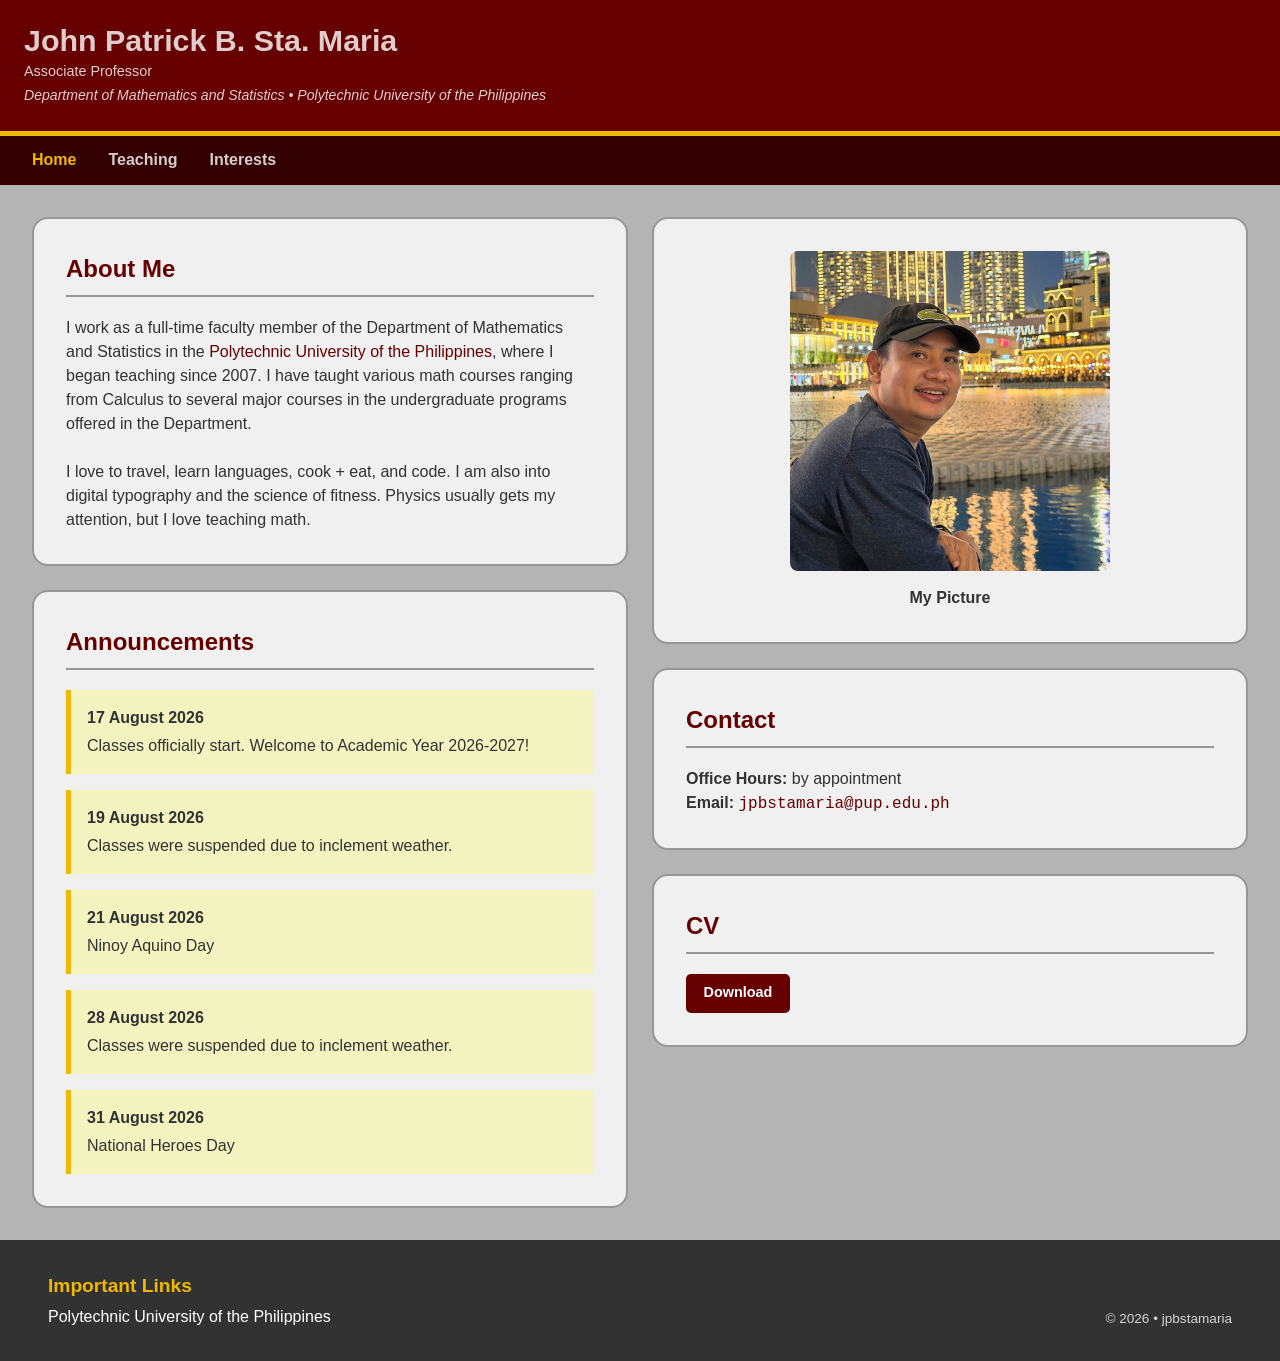
<file: index.html>
<!DOCTYPE html>
<html lang="en">
<head>
  <meta charset="UTF-8">
  <meta name="viewport" content="width=device-width, initial-scale=1.0">
  <title>John Patrick B. Sta. Maria - Home</title>
  <link rel="stylesheet" href="style.css">
</head>
<body>

  <header>
    <h1>John Patrick B. Sta. Maria</h1>
    <div class="subtitle">Associate Professor</div>
    <div class="department">Department of Mathematics and Statistics • Polytechnic University of the Philippines</div>
  </header>

  <nav>
    <a href="index.html" class="active">Home</a>
    <a href="pages/teaching.html">Teaching</a>
    <a href="pages/interests.html">Interests</a>
  </nav>

  <main class="container">
    <div class="grid-layout">
      
      <!-- Left Column -->
      <div class="column">
        <section class="card">
          <h2 class="card-title">About Me</h2>
          <hr class="card-divider">
          <p>I work as a full-time faculty member of the Department of Mathematics and Statistics in the <a href="https://www.pup.edu.ph" target="_blank">Polytechnic University of the Philippines</a>, where I began teaching since 2007. I have taught various math courses ranging from Calculus to several major courses in the undergraduate programs offered in the Department.</p>
          <br>
          <p>I love to travel, learn languages, cook + eat, and code. I am also into digital typography and the science of fitness. Physics usually gets my attention, but I love teaching math.</p>
        </section>

        <section class="card">
          <h2 class="card-title">Announcements</h2>
          <hr class="card-divider">
          <div class="note">
            <span class="note-date">17 August 2026</span>
            <p>Classes officially start. Welcome to Academic Year 2026-2027!</p>
          </div>
          <div class="note">
            <span class="note-date">19 August 2026</span>
            <p>Classes were suspended due to inclement weather.</p>
          </div>
          <div class="note">
            <span class="note-date">21 August 2026</span>
            <p>Ninoy Aquino Day</p>
          </div>
          <div class="note">
            <span class="note-date">28 August 2026</span>
            <p>Classes were suspended due to inclement weather.</p>
          </div>
          <div class="note">
            <span class="note-date">31 August 2026</span>
            <p>National Heroes Day</p>
          </div>
        </section>
      </div>

      <!-- Right Column -->
      <div class="column">
        <figure class="card profile-card">
          <img src="src/img/me.jpg" alt="Photo of John Patrick B. Sta. Maria">
          <figcaption>My Picture</figcaption>
        </figure>

        <section class="card">
          <h2 class="card-title">Contact</h2>
          <hr class="card-divider">
          <p><strong>Office Hours:</strong> by appointment</p>
          <p><strong>Email:</strong> <a href="mailto:jpbstamaria@pup.edu.ph" class="mono">jpbstamaria@pup.edu.ph</a></p>
        </section>

        <section class="card">
          <h2 class="card-title">CV</h2>
          <hr class="card-divider">
          <a href="src/docs/cv.pdf"> <p  class="btn">Download</p></a>
        </section>
      </div>

    </div>
  </main>

  <footer>
    <div>
      <h3>Important Links</h3>
      <p><a href="https://www.pup.edu.ph" target="_blank">Polytechnic University of the Philippines</a></p>
    </div>
    <div class="copyright">
      © 2026 • jpbstamaria
    </div>
  </footer>

</body>
</html>
</file>
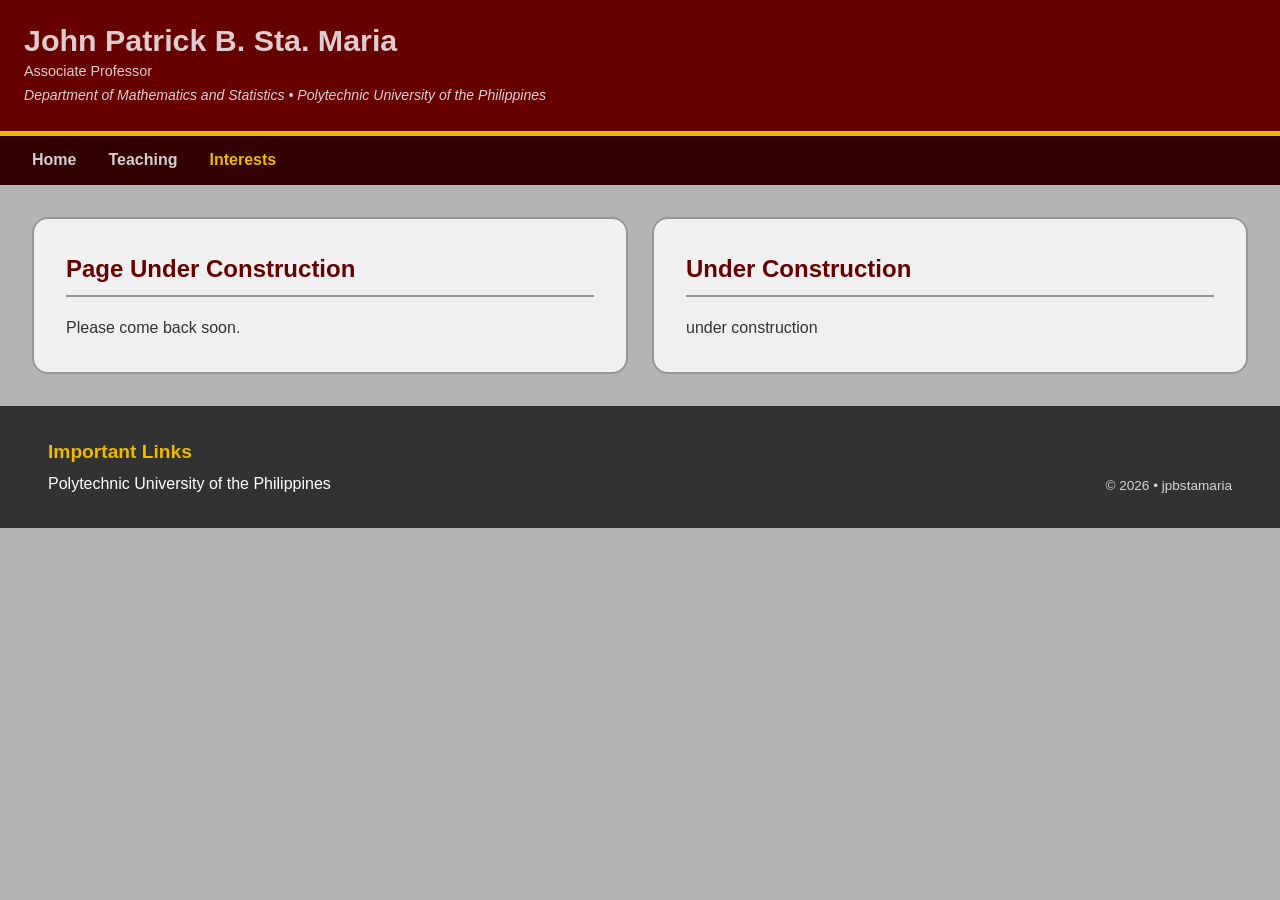
<file: pages/interests.html>
<!DOCTYPE html>
<html lang="en">
<head>
  <meta charset="UTF-8">
  <meta name="viewport" content="width=device-width, initial-scale=1.0">
  <title>John Patrick B. Sta. Maria - Interests</title>
  <link rel="stylesheet" href="../style.css">
</head>
<body>

  <header>
    <h1>John Patrick B. Sta. Maria</h1>
    <div class="subtitle">Associate Professor</div>
    <div class="department">Department of Mathematics and Statistics • Polytechnic University of the Philippines</div>
  </header>

  <nav>
    <a href="../index.html">Home</a>
    <a href="teaching.html">Teaching</a>
    <a href="interests.html" class="active">Interests</a>
  </nav>

  <main class="container">
    <div class="grid-layout">
      
      <div class="column">
        <section class="card">
          <h2 class="card-title">Page Under Construction</h2>
          <hr class="card-divider">
          <p>Please come back soon.</p>
        </section>

      </div>

      <div class="column">
        <section class="card">
          <h2 class="card-title">Under Construction</h2>
          <hr class="card-divider">
          <p> under construction </p>
        </section>
      </div>

    </div>
  </main>

  <footer>
    <div>
      <h3>Important Links</h3>
      <p><a href="https://www.pup.edu.ph" target="_blank">Polytechnic University of the Philippines</a></p>
    </div>
    <div class="copyright">
      © 2026 • jpbstamaria
    </div>
  </footer>

</body>
</html>
</file>
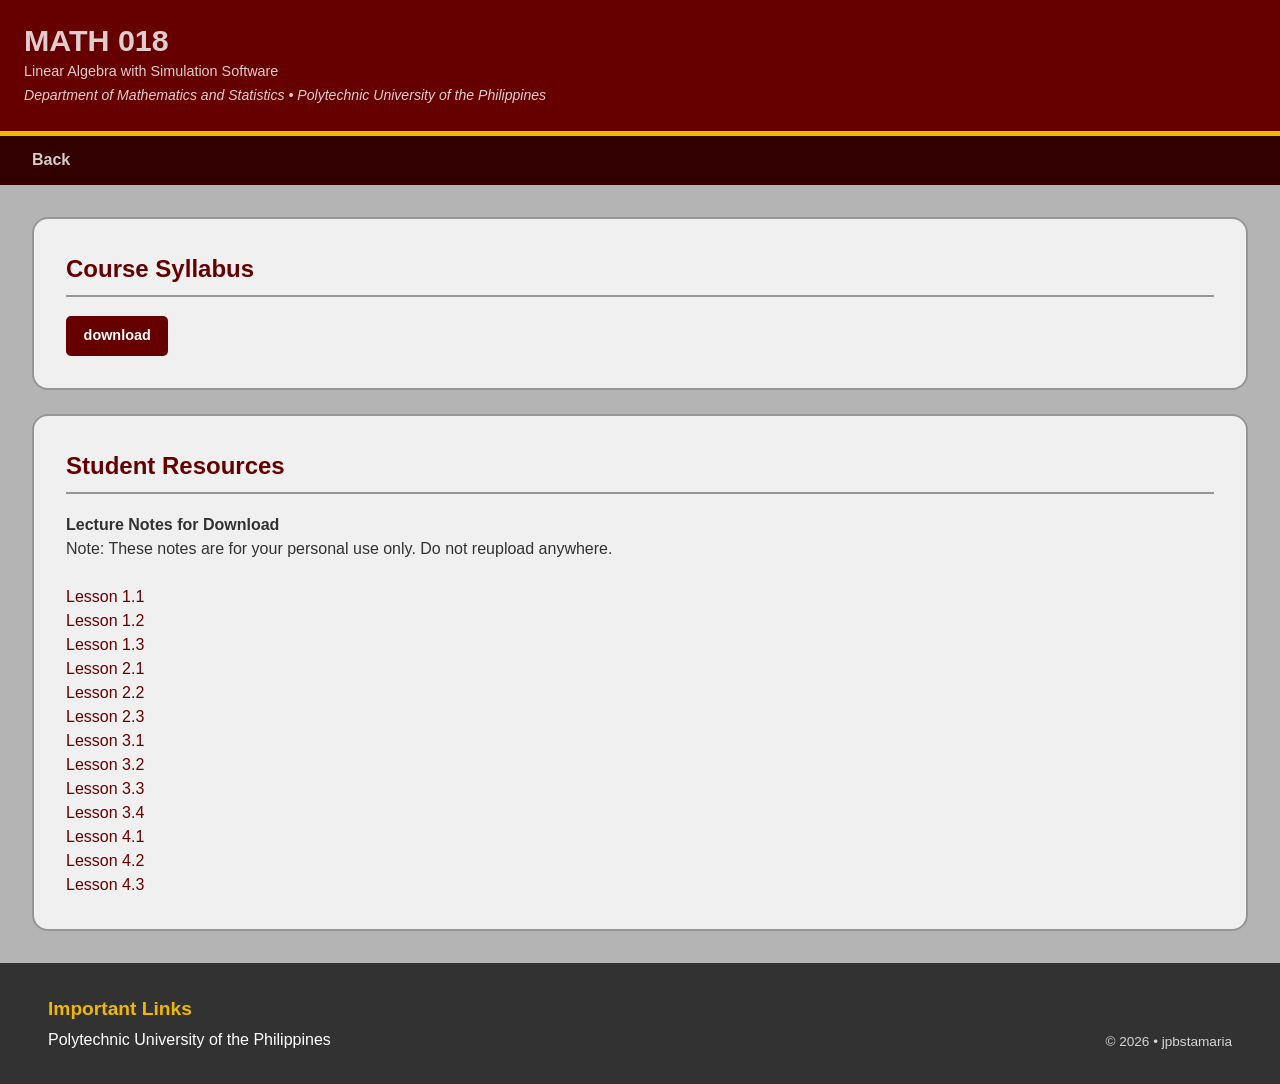
<file: pages/math018.html>
<!DOCTYPE html>
<html lang="en">
<head>
  <meta charset="UTF-8">
  <meta name="viewport" content="width=device-width, initial-scale=1.0">
  <title>John Patrick B. Sta. Maria - Math 018</title>
  <link rel="stylesheet" href="../style.css">
</head>
<body>

  <header>
    <h1>MATH 018</h1>
    <div class="subtitle">Linear Algebra with Simulation Software</div>
    <div class="department">Department of Mathematics and Statistics • Polytechnic University of the Philippines</div>
  </header>

  <nav>
    <a href="../index.html">Back</a>
  </nav>

  <main class="container">

      <div class="column">
        <section class="card">
          <h2 class="card-title">Course Syllabus</h2>
          <hr class="card-divider">
        <a href="../src/docs/Syllabi/Math018.pdf"> <p class="btn"> download</p> </a> 
        </section>

        <section class="card">
          <h2 class="card-title">Student Resources</h2>
          <hr class="card-divider">
        <p> <b>Lecture Notes for Download</b> </p>
         <p> Note: These notes are for your personal use only. Do not reupload anywhere.</p>
        <br>
        <a href="../src/docs/Lectures/Math 018/1.1.pdf"> Lesson 1.1 </a>
        <br>
        <a href="../src/docs/Lectures/Math 018/1.2.pdf"> Lesson 1.2 </a>
        <br>
        <a href="../src/docs/Lectures/Math 018/1.3.pdf"> Lesson 1.3 </a>
        <br>
        <a href="../src/docs/Lectures/Math 018/2.1.pdf"> Lesson 2.1 </a>
        <br>
        <a href="../src/docs/Lectures/Math 018/2.2.pdf"> Lesson 2.2 </a>
        <br>
        <a href="../src/docs/Lectures/Math 018/2.3.pdf"> Lesson 2.3 </a>
        <br>
        <a href="../src/docs/Lectures/Math 018/3.1.pdf"> Lesson 3.1 </a>
        <br>
        <a href="../src/docs/Lectures/Math 018/3.2.pdf"> Lesson 3.2 </a>
        <br>
        <a href="../src/docs/Lectures/Math 018/3.3.pdf"> Lesson 3.3 </a>
        <br>
        <a href="../src/docs/Lectures/Math 018/3.4.pdf"> Lesson 3.4 </a>
        <br>
        <a href="../src/docs/Lectures/Math 018/4.1.pdf"> Lesson 4.1 </a>
        <br>
        <a href="../src/docs/Lectures/Math 018/4.2.pdf"> Lesson 4.2 </a>
        <br>
        <a href="../src/docs/Lectures/Math 018/4.3.pdf"> Lesson 4.3 </a>
        </section>


      </div>

    </div>
  </main>

  <footer>
    <div>
      <h3>Important Links</h3>
      <p><a href="https://www.pup.edu.ph" target="_blank">Polytechnic University of the Philippines</a></p>
    </div>
    <div class="copyright">
      © 2026 • jpbstamaria
    </div>
  </footer>

</body>
</html>
</file>
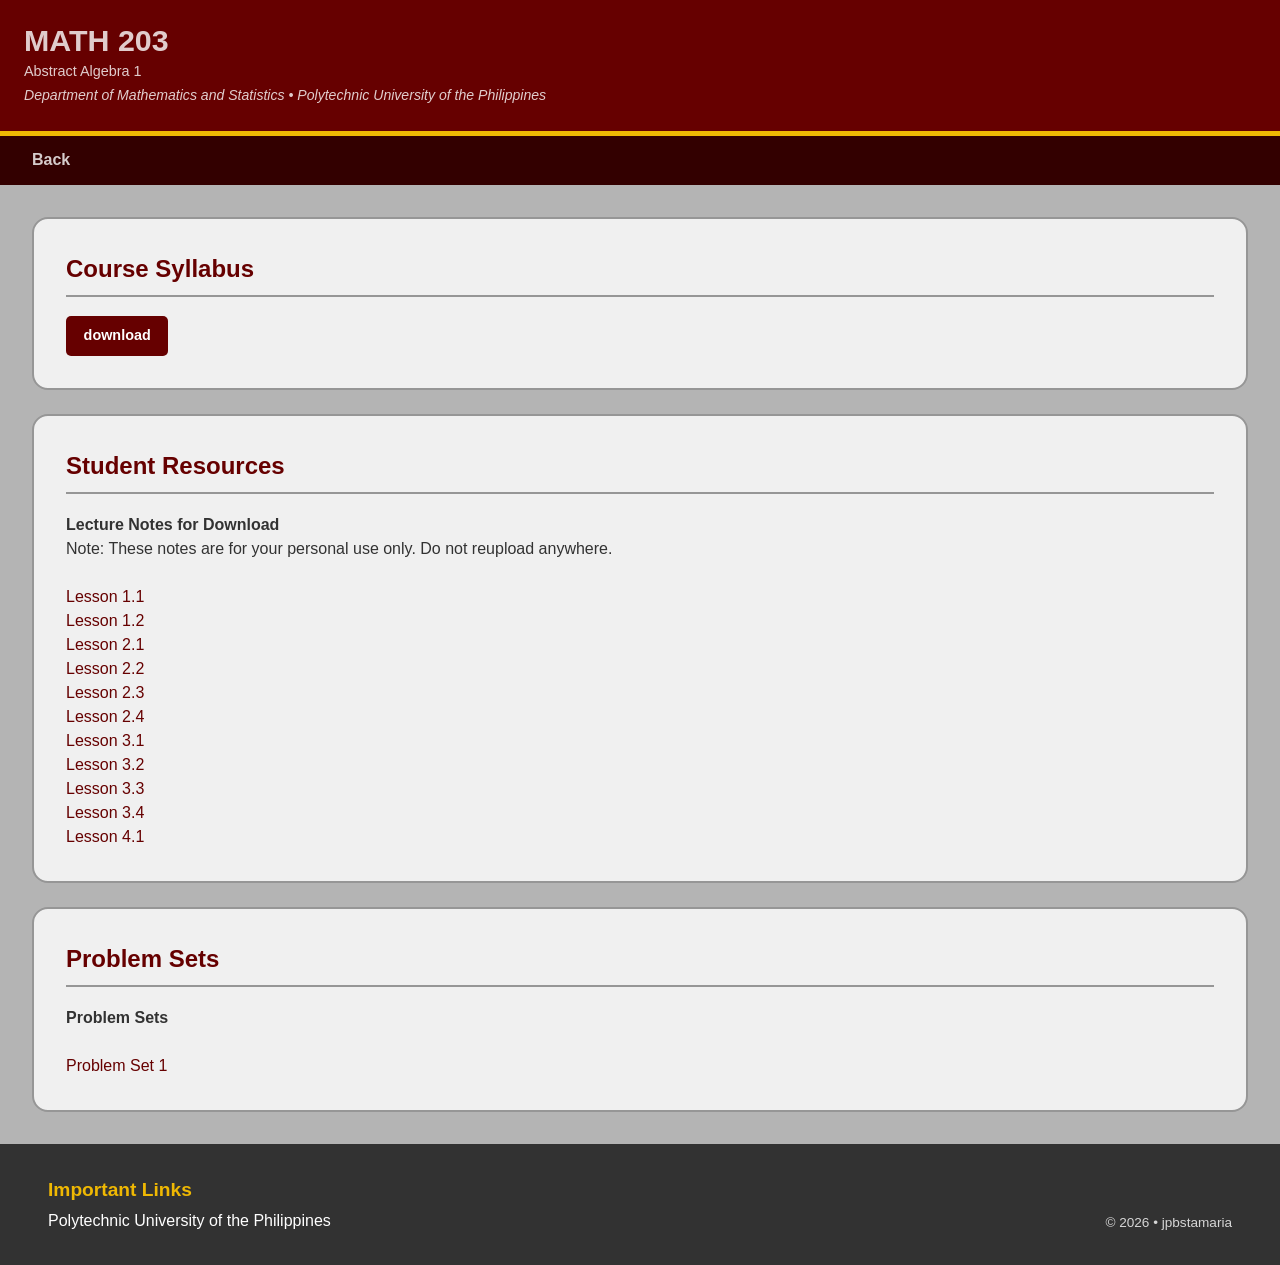
<file: pages/math203.html>
<!DOCTYPE html>
<html lang="en">
<head>
  <meta charset="UTF-8">
  <meta name="viewport" content="width=device-width, initial-scale=1.0">
  <title>John Patrick B. Sta. Maria - Math 203</title>
  <link rel="stylesheet" href="../style.css">
</head>
<body>

  <header>
    <h1>MATH 203</h1>
    <div class="subtitle">Abstract Algebra 1</div>
    <div class="department">Department of Mathematics and Statistics • Polytechnic University of the Philippines</div>
  </header>

  <nav>
    <a href="../index.html">Back</a>
  </nav>

  <main class="container">
      <div class="column">
        <section class="card">
          <h2 class="card-title">Course Syllabus</h2>
          <hr class="card-divider">
        <a href="../src/docs/Syllabi/Math203.pdf"> <p class="btn"> download</p> </a> 
        </section>

        <section class="card">
          <h2 class="card-title">Student Resources</h2>
          <hr class="card-divider">
        <p> <b>Lecture Notes for Download</b> </p>
         <p> Note: These notes are for your personal use only. Do not reupload anywhere.</p>
        <br>
        <a href="../src/docs/Lectures/Math 203/1.1.pdf"> Lesson 1.1 </a>
        <br>
        <a href="../src/docs/Lectures/Math 203/1.2.pdf"> Lesson 1.2 </a>
        <br>
        <a href="../src/docs/Lectures/Math 203/2.1.pdf"> Lesson 2.1 </a>
        <br>
        <a href="../src/docs/Lectures/Math 203/2.2.pdf"> Lesson 2.2 </a>
        <br>
        <a href="../src/docs/Lectures/Math 203/2.3.pdf"> Lesson 2.3 </a>
        <br>
        <a href="../src/docs/Lectures/Math 203/2.4.pdf"> Lesson 2.4 </a>
        <br>
        <a href="../src/docs/Lectures/Math 203/3.1.pdf"> Lesson 3.1 </a>
        <br>
        <a href="../src/docs/Lectures/Math 203/3.2.pdf"> Lesson 3.2 </a>
        <br>
        <a href="../src/docs/Lectures/Math 203/3.3.pdf"> Lesson 3.3 </a>
        <br>
        <a href="../src/docs/Lectures/Math 203/3.4.pdf"> Lesson 3.4 </a>
        <br>
        <a href="../src/docs/Lectures/Math 203/4.1.pdf"> Lesson 4.1 </a>
        </section>

        <section class="card">
          <h2 class="card-title">Problem Sets</h2>
          <hr class="card-divider">
        <p> <b>Problem Sets</b> </p>
        <br>
        <a href="../src/docs/Problem Sets/203-PS-1.pdf"> Problem Set 1 </a>
        </section>
      </div>
    </div>
  </main>

  <footer>
    <div>
      <h3>Important Links</h3>
      <p><a href="https://www.pup.edu.ph" target="_blank">Polytechnic University of the Philippines</a></p>
    </div>
    <div class="copyright">
      © 2026 • jpbstamaria
    </div>
  </footer>

</body>
</html>
</file>
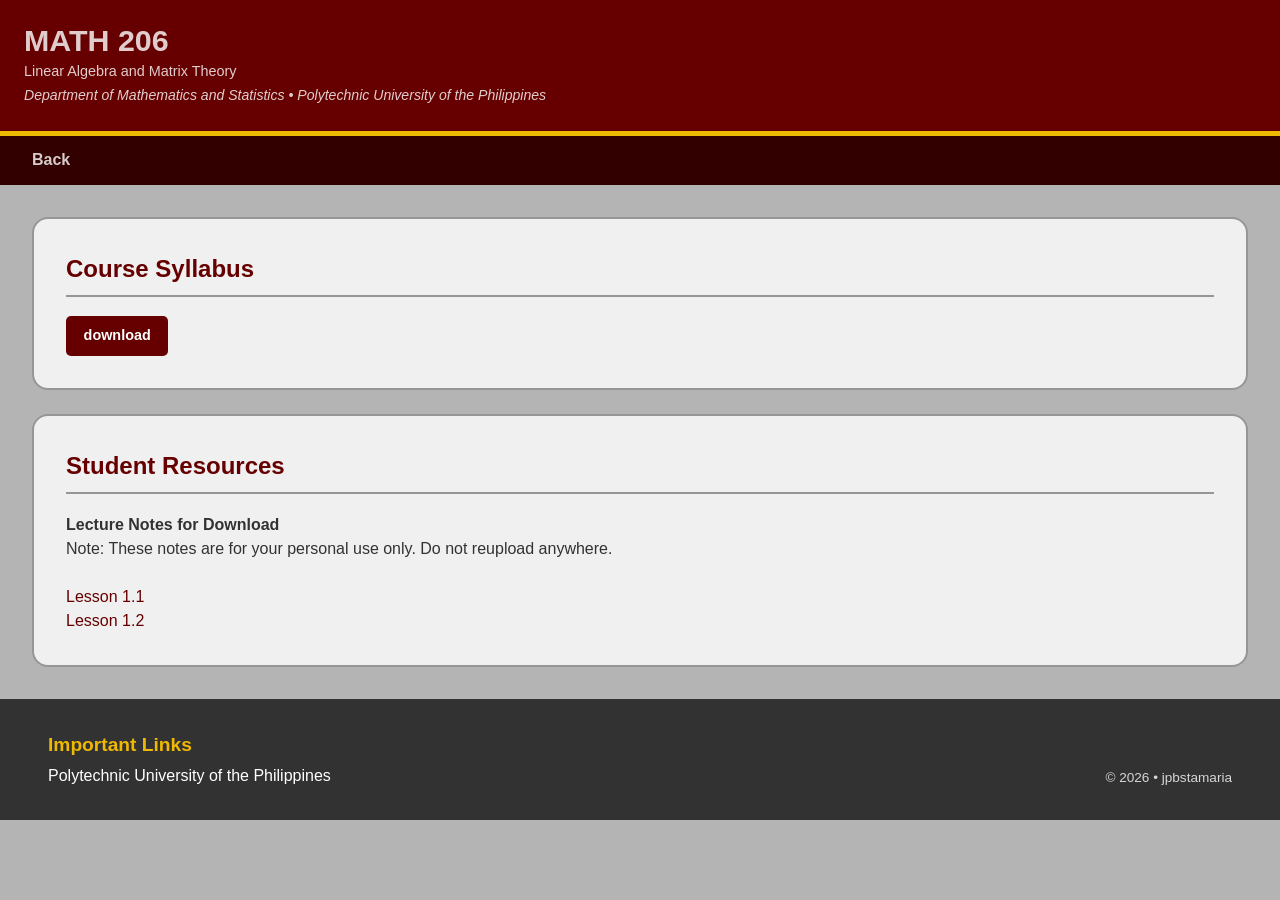
<file: pages/math206.html>
<!DOCTYPE html>
<html lang="en">
<head>
  <meta charset="UTF-8">
  <meta name="viewport" content="width=device-width, initial-scale=1.0">
  <title>John Patrick B. Sta. Maria - Math 206</title>
  <link rel="stylesheet" href="../style.css">
</head>
<body>

  <header>
    <h1>MATH 206</h1>
    <div class="subtitle">Linear Algebra and Matrix Theory</div>
    <div class="department">Department of Mathematics and Statistics • Polytechnic University of the Philippines</div>
  </header>

  <nav>
    <a href="../index.html">Back</a>
  </nav>

  <main class="container">

      <div class="column">
        <section class="card">
          <h2 class="card-title">Course Syllabus</h2>
          <hr class="card-divider">
        <a href="../src/docs/Syllabi/Math206.pdf"> <p class="btn"> download</p> </a> 
        </section>

        <section class="card">
          <h2 class="card-title">Student Resources</h2>
          <hr class="card-divider">
        <p> <b>Lecture Notes for Download</b> </p>
         <p> Note: These notes are for your personal use only. Do not reupload anywhere.</p>
        <br>
        <a href="../src/docs/Lectures/Math 206/1.1.pdf"> Lesson 1.1 </a>
        <br>
        <a href="../src/docs/Lectures/Math 206/1.2.pdf"> Lesson 1.2 </a>
        </section>


      </div>

    </div>
  </main>

  <footer>
    <div>
      <h3>Important Links</h3>
      <p><a href="https://www.pup.edu.ph" target="_blank">Polytechnic University of the Philippines</a></p>
    </div>
    <div class="copyright">
      © 2026 • jpbstamaria
    </div>
  </footer>

</body>
</html>
</file>
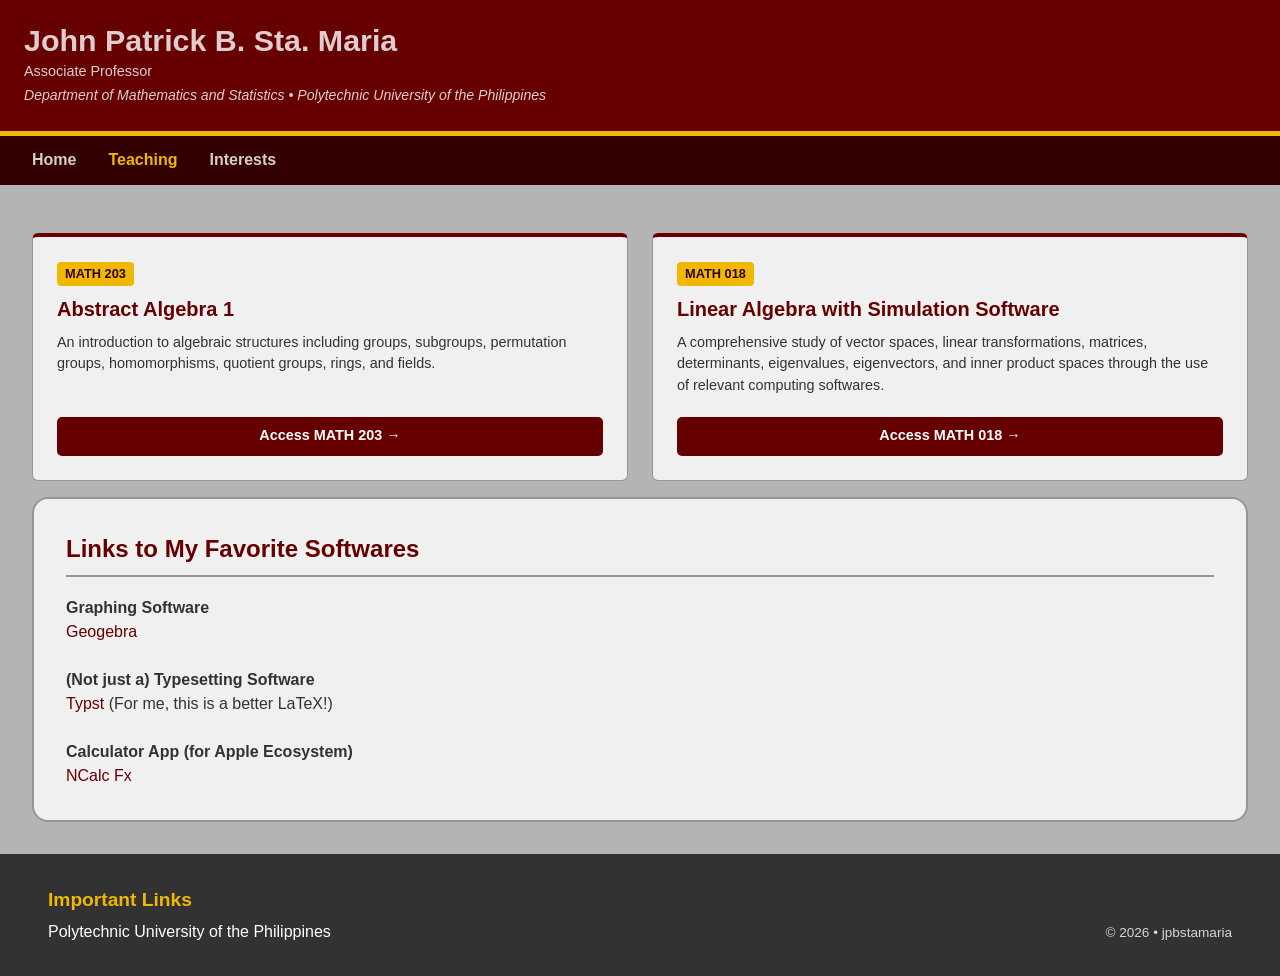
<file: pages/teaching.html>
<!DOCTYPE html>
<html lang="en">
<head>
  <meta charset="UTF-8">
  <meta name="viewport" content="width=device-width, initial-scale=1.0">
  <title>John Patrick B. Sta. Maria - Teaching</title>
  <link rel="stylesheet" href="../style.css">
</head>
<body>

  <header>
    <h1>John Patrick B. Sta. Maria</h1>
    <div class="subtitle">Associate Professor</div>
    <div class="department">Department of Mathematics and Statistics • Polytechnic University of the Philippines</div>
  </header>

  <nav>
    <a href="../index.html">Home</a>
    <a href="teaching.html" class="active">Teaching</a>
    <a href="interests.html">Interests</a>
  </nav>

  <main class="container">
    
      <div class="courses-grid">
          
          <!-- MATH 203 Card -->
          <div class="course-card">
            <div>
              <span class="course-code">MATH 203</span>
              <h3>Abstract Algebra 1</h3>
              <p>An introduction to algebraic structures including groups, subgroups, permutation groups, homomorphisms, quotient groups, rings, and fields.</p>
            </div>
            <a href="../pages/math203.html" class="btn">Access MATH 203 &rarr;</a>
          </div>

          <!-- MATH 206 Card -->
          <div class="course-card">
            <div>
              <span class="course-code">MATH 018</span>
              <h3>Linear Algebra with Simulation Software</h3>
              <p>A comprehensive study of vector spaces, linear transformations, matrices, determinants, eigenvalues, eigenvectors, and inner product spaces through the use of relevant computing softwares.</p>
            </div>
            <a href="../pages/math018.html" class="btn">Access MATH 018 &rarr;</a>
          </div>

        </div>

      <div class="column">
        <section class="card">
          <h2 class="card-title">Links to My Favorite Softwares</h2>
          <hr class="card-divider">
          <p> <b>Graphing Software</b> </p>
          <p> <a href="https://geogebra.org" target="_blank">Geogebra</a></p>
          <br>
          <p><b>(Not just a) Typesetting Software</b></p>
          <p><a href="https://typst.app" target="_blank"> Typst </a> (For me, this is a better LaTeX!)</p>
          <br>
          <p><b>Calculator App (for Apple Ecosystem)</b></p>
          <p><a href="https://apps.apple.com/ph/app/scientific-calculator-plus-991/id1449106995" target="_blank">NCalc Fx</a></p>
        </section>
      </div>

    </div>
  </main>

  <footer>
    <div>
      <h3>Important Links</h3>
      <p><a href="https://www.pup.edu.ph" target="_blank">Polytechnic University of the Philippines</a></p>
    </div>
    <div class="copyright">
      © 2026 • jpbstamaria
    </div>
  </footer>

</body>
</html>
</file>
<file: style.css>
:root {
  --primary-dark: #efb803;
  --primary-light: #660000;
  --primary-header: #330000;
  --neutral-bg: #b4b4b4;
  --neutral-card: rgba(255,255,255,0.8);
  --neutral-border: #969696;
  --neutral-text: #323232;
  --footer-bg: #323232;
  --note-bg: rgba(255, 255, 0, 0.2);
}

* {
  box-sizing: border-box;
  margin: 0;
  padding: 0;
}


body {
  font-family: "Noto Sans", sans-serif;
  font-size: 16px;
  background-color: var(--neutral-bg);
  color: var(--neutral-text);
  line-height: 1.5;
}

/* Header & Banner */
header {
  background-color: var(--primary-light);
  color: var(--neutral-card);
  padding: clamp(0.75rem, 2vw, 1.5rem);
  border-bottom: 5px solid var(--primary-dark);
  min-height: auto;
  height: auto !important;
  display: flex;
  flex-direction: column;
  justify-content: center;
}

header h1 {
  font-size: clamp(1.9rem, 2vw, 2.8rem);
  font-weight: bold;
  line-height: 1.1;
}

header .subtitle {
  font-size: clamp(0.9rem, 1vw, 1rem);
  margin-top: 0.2rem;
}

header .department {
  font-size: clamp(0.88rem, 1vw, 1rem);
  font-style: italic;
  margin-top: 0.2rem;
}

/* Navigation Bar */
nav {
  background-color: var(--primary-header);
  padding: 0.8rem clamp(1rem, 4vw, 2rem);
  display: flex;
  gap: clamp(1rem, 2.5vw, 2rem);
  flex-wrap: wrap;
}

nav a {
  color: var(--neutral-card);
  text-decoration: none;
  font-weight: bold;
}

nav a:hover,
nav a.active {
  color: var(--primary-dark);
}

/* Main Layout Grid */
.container {
  padding: clamp(1rem, 3vw, 2rem);
  max-width: 1400px;
  margin: 0 auto;
}

.grid-layout {
  display: grid;
  grid-template-columns: repeat(auto-fit, minmax(200px, 1fr));
  gap: 1.5rem;
}

.column {
  display: flex;
  flex-direction: column;
  gap: 1.5rem;
}

/* Card Components */
.card {
  background-color: var(--neutral-card);
  border: 2px solid var(--neutral-border);
  border-radius: 1rem;
  padding: 2rem;
}

.card-title {
  color: var(--primary-light);
  font-size: 1.5rem;
  font-weight: bold;
}

.card-divider {
  border: none;
  border-top: 2px solid var(--neutral-border);
  margin: 0.5rem 0 1.2rem 0;
}

.card a {
  color: var(--primary-light);
  text-decoration: none;
}

.card a:hover {
  text-decoration: underline;
}

/* Image Card Styling */
.profile-card {
  text-align: center;
}

.profile-card img {
  width: 100%;
  max-width: 320px;
  border-radius: 0.5rem;
  object-fit: cover;
  margin-bottom: 0.5rem;
}

.profile-card figcaption {
  font-weight: bold;
  color: var(--neutral-text);
}

.course-card {
      border: 1px solid var(--neutral-border);
      border-top: 4px solid var(--primary-light);
      border-radius: 6px;
      padding: 1.5rem;
      background-color: var(--neutral-card);
      display: flex;
      flex-direction: column;
      justify-content: space-between;
      transition: transform 0.2s ease, box-shadow 0.2s ease;
    }

.courses-grid {
      display: grid;
      grid-template-columns: repeat(auto-fit, minmax(280px, 1fr));
      gap: 1.5rem;
      margin-top: 1rem;
      margin-bottom: 1rem;
    }

.course-card:hover {
      transform: translateY(-3px);
      box-shadow: 0 4px 12px rgba(0,0,0,0.08);
    }

.course-code {
      display: inline-block;
      background-color: var(--primary-dark);
      color: var(--primary-header);
      font-weight: 700;
      font-size: 0.8rem;
      padding: 0.15rem 0.5rem;
      border-radius: 4px;
      margin-bottom: 0.5rem;
      text-transform: uppercase;
      align-self: flex-start;
    }

.course-card h3 {
      font-size: 1.25rem;
      color: var(--primary-light);
      margin-bottom: 0.5rem;
    }

.course-card p {
      font-size: 0.9rem;
      color: var(--neutral-text);
      margin-bottom: 1.25rem;
      flex-grow: 1;
    }

.btn {
      display: inline-block;
      background-color: var(--primary-light);
      color: white;
      padding: 0.55rem 1.1rem;
      border-radius: 5px;
      text-decoration: none;
      font-weight: 600;
      font-size: 0.9rem;
      text-align: center;
      transition: background-color 0.2s ease;
    }

    .btn:hover {
      background-color: var(--primary-light);
    }

/* Announcement Notes */
.note {
  background-color: var(--note-bg);
  border-left: 5px solid var(--primary-dark);
  padding: 1rem;
  margin-bottom: 1rem;
}

.note:last-child {
  margin-bottom: 0;
}

.note-date {
  font-weight: bold;
  display: block;
  margin-bottom: 0.25rem;
}

/* Code / Monospace */
.mono {
  font-family: "Courier New", Courier, monospace;
}

/* Footer */
footer {
  background-color: var(--footer-bg);
  color: #ffffff;
  padding: clamp(1rem, 4vw, 2rem) clamp(1rem, 5vw, 3rem);
  display: flex;
  justify-content: space-between;
  align-items: flex-end;
  gap: 2rem;
}

footer h3 {
  color: var(--primary-dark);
  font-size: 1.2rem;
  margin-bottom: 0.3rem;
}

footer a {
  color: #ffffff;
  text-decoration: none;
}

footer a:hover {
  text-decoration: underline;
}

footer .copyright {
  font-size: 0.85rem;
  color: var(--neutral-card);
}

/* Responsive Breakpoints */
@media (max-width: 900px) {
  .container {
    max-width: 100%;
  }

  .profile-card img {
    max-width: min(100%, 320px);
  }
}

@media (max-width: 640px) {
  body {
    font-size: 15px;
  }

  nav {
    justify-content: center;
  }

  nav a {
    font-size: 0.95rem;
  }

  .card {
    padding: 1.25rem;
  }

  footer {
    flex-direction: column;
    align-items: flex-start;
  }
}

@media (max-width: 390px) {
  header {
    min-height: 100svh;
  }

  header h1 {
    font-size: 1.75rem;
  }

  .container {
    padding: 0.75rem;
  }
}
</file>
